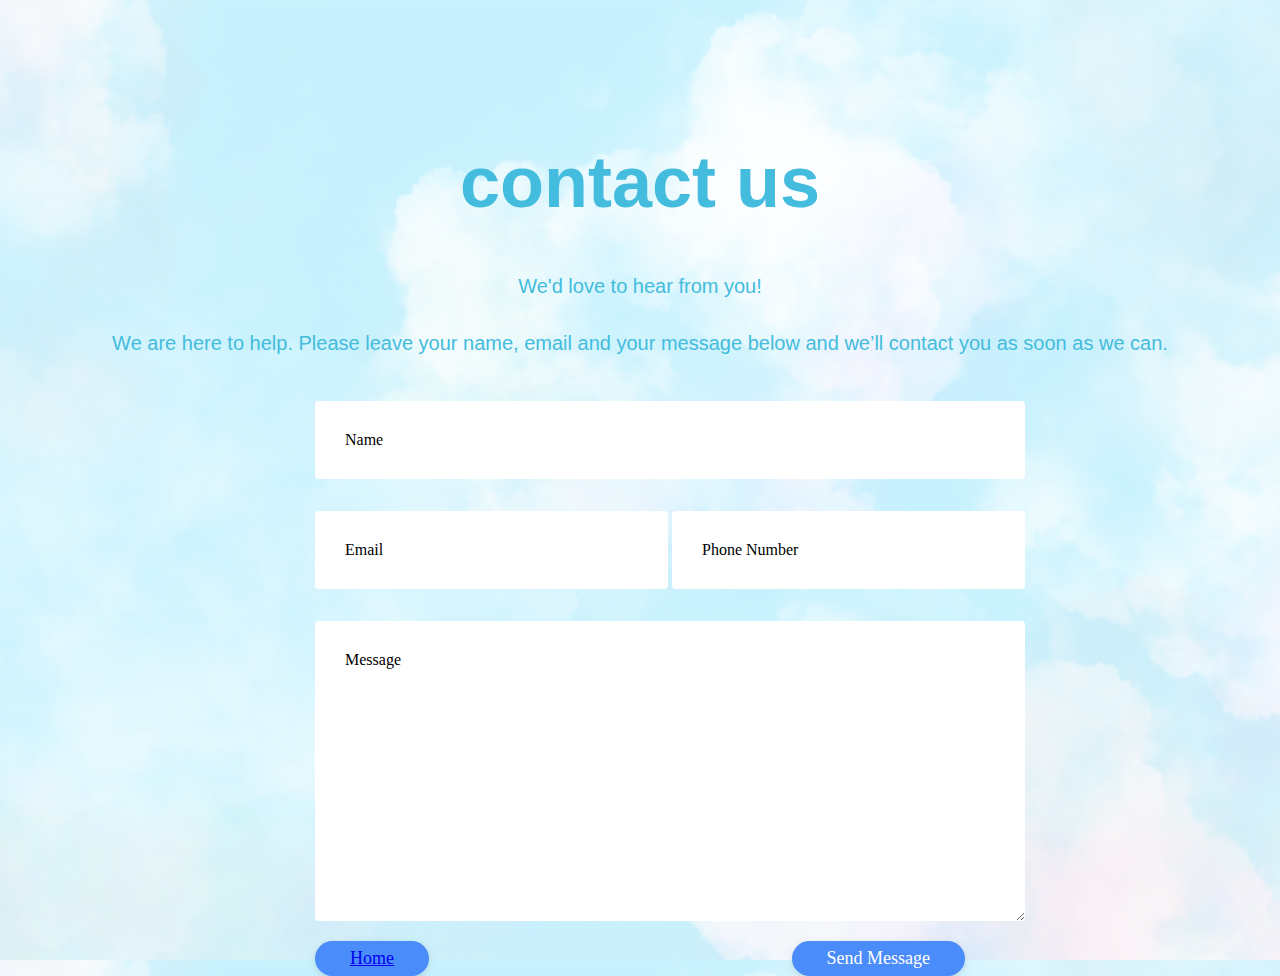
<file: contact_us.html>
<!DOCTYPE html>
<html lang="en">
<head>
    <meta charset="UTF-8">
    <title>Contact Us</title>

    <link rel="stylesheet" href="contact_us.css">
    <link rel="stylesheet" href="index.html">

</head>
<body>

<div class="container">
    <div class="row">
        <h1>contact us</h1>
    </div>
    <div class="row">
        <h4 style="text-align:center">We'd love to hear from you!</h4>
        <h4 style="text-align:center">We are here to help.
            Please leave your name, email and your message
            below and we’ll contact you as soon as we can.</h4>
    </div>
    <div class="row input-container">
        <div class="col-xs-12">
            <div class="styled-input wide">
                <input type="text" required />
                <label>Name</label>
            </div>
        </div>
        <div class="col-md-6 col-sm-12">
            <div class="styled-input">
                <input type="text" required />
                <label>Email</label>
            </div>
        </div>
        <div class="col-md-6 col-sm-12">
            <div class="styled-input" style="float:right;">
                <input type="text" required />
                <label>Phone Number</label>
            </div>
        </div>
        <div class="col-xs-12">
            <div class="styled-input wide">
                <textarea required></textarea>
                <label>Message</label>
            </div>
        </div>
        <div class="col-xs-12">
            <div class="btn-lrg submit-btn">Send Message</div>
            <div class="btn-lrg submit-btn btn-home btn-home"><a href="index.html">Home</a></div>
        </div>
    </div>
</div>





</body>
</html>
</file>
<file: contact_us.css>
body {
    background-color: #e9e2e2;
    padding-top: 85px;
    background-image: url("img/heroback.jpg");
}

h1 {
    font-family: 'Poppins', sans-serif, 'arial';
    font-weight: 600;
    font-size: 72px;
    color: #44BCDD;
    text-align: center;
}

h4 {
    font-family: 'Roboto', sans-serif, 'arial';
    font-weight: 400;
    font-size: 20px;
    color: #44BCDD;
    line-height: 1.5;
}

/* ///// inputs /////*/

input:focus ~ label, textarea:focus ~ label, input:valid ~ label, textarea:valid ~ label {
    font-size: 0.75em;
    color: #999;
    top: -5px;
    -webkit-transition: all 0.225s ease;
    transition: all 0.225s ease;
}

.styled-input {
    float: left;
    width: 293px;
    margin: 1rem 0;
    position: relative;
    border-radius: 4px;
}

@media only screen and (max-width: 768px){
    .styled-input {
        width:100%;
    }
}

.styled-input label {
    color: black;
    padding: 1.3rem 30px 1rem 30px;
    position: absolute;
    top: 10px;
    left: 0;
    -webkit-transition: all 0.25s ease;
    transition: all 0.25s ease;
    pointer-events: none;
}

.styled-input.wide {
    width: 650px;
    max-width: 100%;
}

input,
textarea {
    padding: 30px;
    border: 0;
    width: 100%;
    font-size: 1rem;
    background-color: #ffffff;
    color: white;
    border-radius: 4px;
}

input:focus,
textarea:focus { outline: 0; }

input:focus ~ span,
textarea:focus ~ span {
    width: 100%;
    -webkit-transition: all 0.075s ease;
    transition: all 0.075s ease;
}

textarea {
    width: 100%;
    min-height: 15em;
}

.input-container {
    width: 650px;
    max-width: 100%;
    margin: 20px auto 25px auto;
}

.submit-btn {
    float: right;
    padding: 7px 35px;
    border-radius: 60px;
    display: inline-block;
    background-color: #4b8cfb;
    color: white;
    font-size: 18px;
    cursor: pointer;
    box-shadow: 0 2px 5px 0 rgba(0,0,0,0.06),
    0 2px 10px 0 rgba(0,0,0,0.07);
    -webkit-transition: all 300ms ease;
    transition: all 300ms ease;
}
.btn-home {
    float: left;
    color: white;

}

.submit-btn:hover {
    transform: translateY(1px);
    box-shadow: 0 1px 1px 0 rgba(0,0,0,0.10),
    0 1px 1px 0 rgba(0,0,0,0.09);
}

@media (max-width: 768px) {
    .submit-btn {
        width:100%;
        float: none;
        text-align:center;
    }
}

input[type=checkbox] + label {
    color: #ccc;
    font-style: italic;
}

input[type=checkbox]:checked + label {
    color: #f00;
    font-style: normal;
}
</file>
